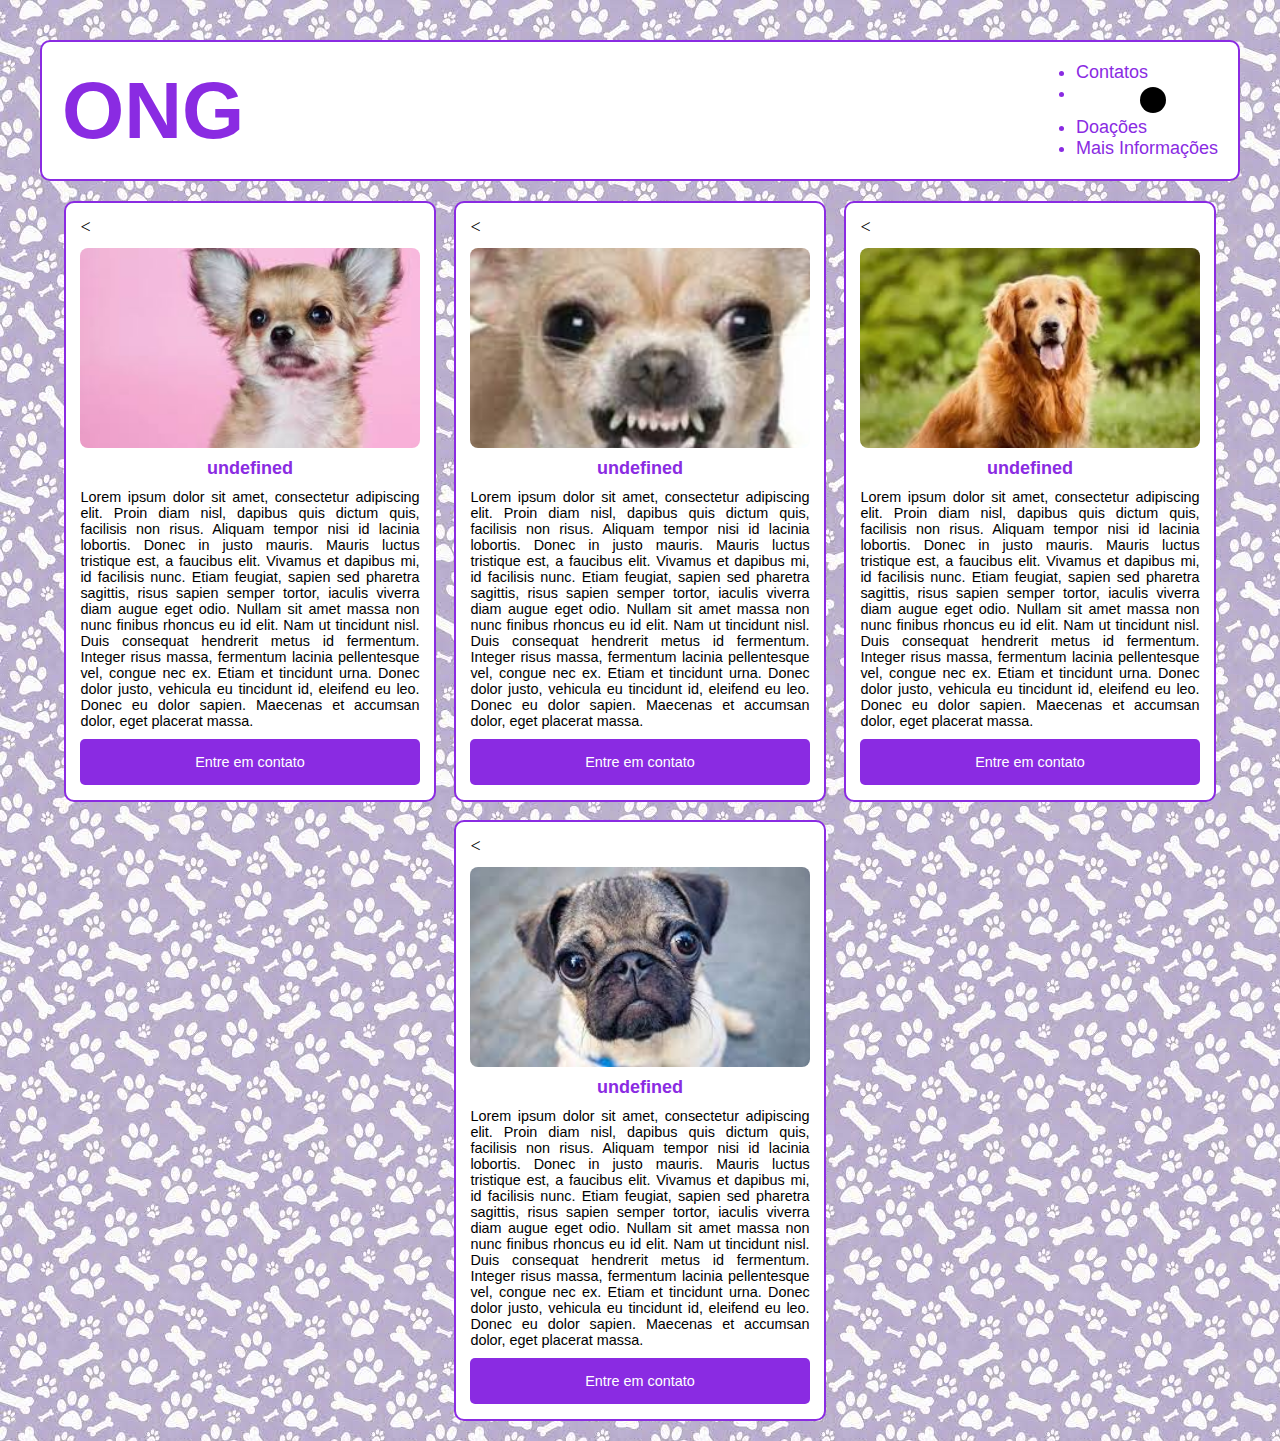
<file: index.html>
<!DOCTYPE html>
<html lang="pt-br">

<head>
  <meta charset="UTF-8" />
  <meta http-equiv="X-UA-Compatible" content="IE=edge" />
  <meta name="viewport" content="width=device-width, initial-scale=1.0" />

  <link rel="stylesheet" href="./css/style.css" />
  <link rel="stylesheet" href="./css/toggle.css" />

  <title>Cards</title>
</head>

<body>
  <header>
    <h1>ONG</h1>
    <nav>
      <ul class="menu">
        <li>Contatos</li>
        <li><label class="switch">
            <input type="checkbox" id="botaotema">
            <span class="slider round"></span>
          </label></li>
        <li>Doações</li>
        <li>Mais Informações</li>
      </ul>
    </nav>

  </header>
  <main>
    <div class="container">
      <script src="./js/script.js"></script>
    </div>
</body>
</main>

</html>
</file>
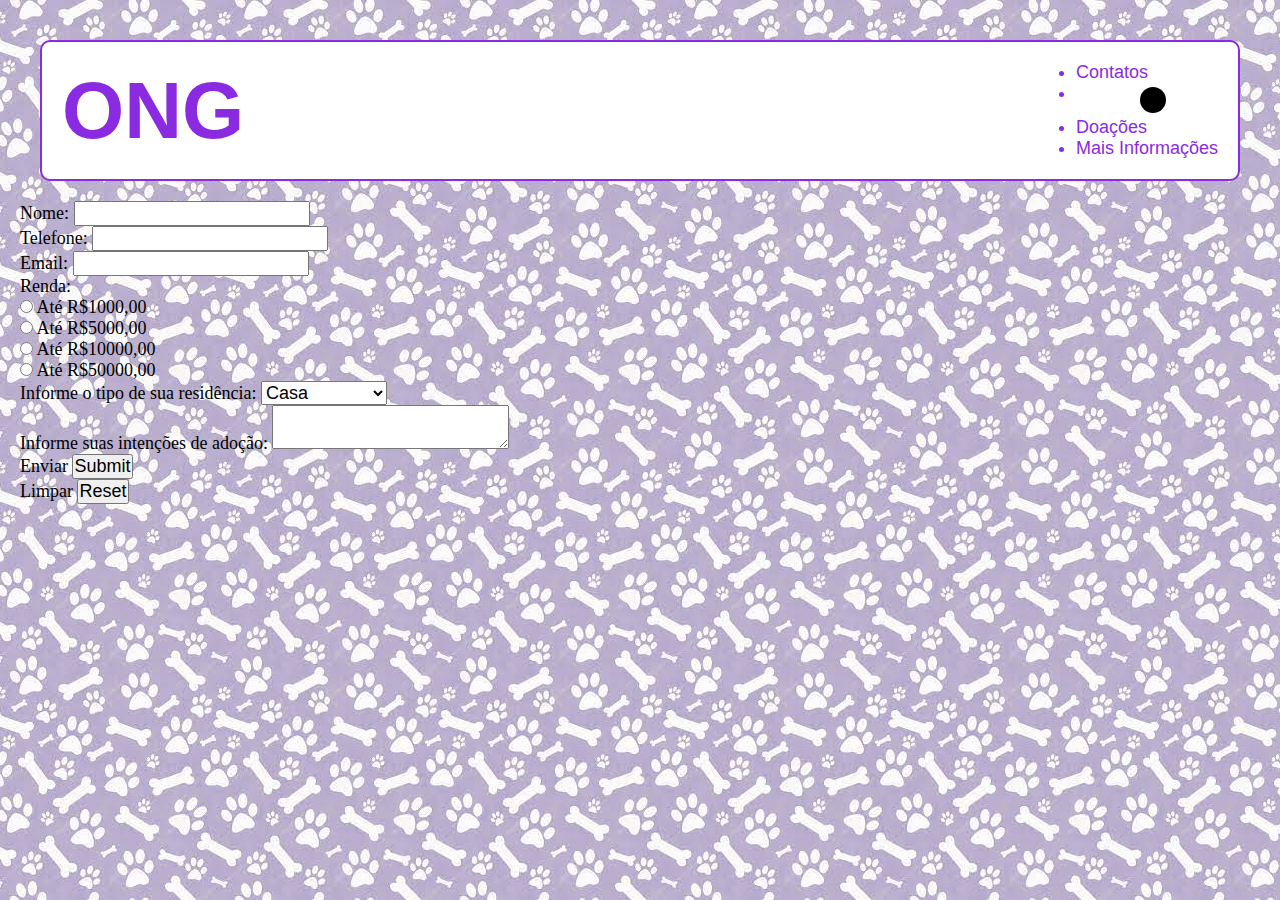
<file: adotar.html>
<!DOCTYPE html>
<html lang="en">

<head>
    <meta charset="UTF-8">
    <meta http-equiv="X-UA-Compatible" content="IE=edge">
    <meta name="viewport" content="width=device-width, initial-scale=1.0">
    <title>Adoção</title>
    <link rel="stylesheet" href="./css/style.css" />
    <link rel="stylesheet" href="./css/styleAdotar.css" />
    <link rel="stylesheet" href="./css/toggle.css" />
</head>

<body>
    <header>
        <h1>ONG</h1>
        <nav>
            <ul class="menu">
                <li>Contatos</li>
                <li><label class="switch">
                        <input type="checkbox" id="botaotema">
                        <span class="slider round"></span>
                    </label></li>
                <li>Doações</li>
                <li>Mais Informações</li>
            </ul>
        </nav>
    </header>
    <main>
        <form action="https://formsubmit.co/mariotanimotoifpr@gmail.com" method="post">
            <div class="form-item">
                <label for="nome">Nome:</label>
                <input type="text" name="nome" id="nome">
            </div>
            <div class="form-item">
                <label for="telefone">Telefone:</label>
                <input type="number" name="telefone" id="telefone">
            </div>
            <div class="form-item">
                <label for="email">Email:</label>
                <input type="text" name="email" id="email">
            </div>

            <div class="form-item">

                    <label for="renda">Renda:</label>
                    <div class="form-item-radio">
                        <input type="radio" name="renda" id="renda1000" value="1000">
                        <label for="renda1000">Até R$1000,00</label>
                    </div>
                    <div class="form-item-radio">
                        <input type="radio" name="renda" id="renda5000" value="5000">
                        <label for="renda5000">Até R$5000,00</label>
                    </div>
                    <div class="form-item-radio">
                        <input type="radio" name="renda" id="renda10000" value="10000">
                        <label for="renda10000">Até R$10000,00</label>
                    </div>
                    <div class="form-item-radio">
                        <input type="radio" name="renda" id="renda50000" value="50000">
                        <label for="renda50000">Até R$50000,00</label>
                    </div>


                    
                <div class="form-item">
                    <label for="residencia" >Informe o tipo de sua residência:</label>
                    <select name="residencia" id="residencia">
                        <option value="casa">Casa</option>
                        <option value="apartamento">Apartamento</option>
                        <option value="sitio">Sítio</option>
                    </select>
                </div>
                <div class="form-item">
                    <label for="intencao">Informe suas intenções de adoção:</label>
                    <textarea name="intencao" id="intencao"></textarea>
                </div>
                <div class="form-item">
                    <label for="enviar">Enviar</label>
                    <input type="submit" name="" id="enviar"></input>
                </div>
                <div class="form-item">
                    <label for="Limpar">Limpar</label>
                    <input type="reset" name="" id="Limpar"></input>
                </div>
            </div>

        </form>
    </main>

    <script src="./js/adotar.js"></script>
</body>

</html>
</file>
<file: css/style.css>
* {
    margin: 0;
    padding: 0;
    box-sizing: border-box;
    font-size: 18px;
  }
  .body-dark{
    transition-duration: 0.5s;
    background-image: none;
    background-color:black;
    background-size:auto;
    padding: 20px;
  }
  body{
    transition-duration: 0.5s;
    background-image: url(/img/backgrounddog.jpg);
    background-size:auto;
    padding: 20px;
  }
  header{
    display: flex;
    justify-content: space-between;
    padding: 20px;
    border: 2px solid blueviolet;
    border-radius: 10px;
    overflow: hidden;
    background-color: white;
    margin: 20px;
    align-items: center;

  }
  header ul li{
    text-align: left;
    color: blueviolet;
    font-family: 'Lucida Sans', 'Lucida Sans Regular', 'Lucida Grande', 'Lucida Sans Unicode', Geneva, Verdana, sans-serif;
  }
  h1{
    font-size: 80px;
    text-align: center;
    color: blueviolet;
    font-family: 'Lucida Sans', 'Lucida Sans Regular', 'Lucida Grande', 'Lucida Sans Unicode', Geneva, Verdana, sans-serif;
  }
  .menu{
    position: relative;
  }
  .container {
    display: flex;
    justify-content: center;
    align-items: center;
    flex-wrap: wrap;
    gap: 1rem;
  }
  .container img{
    object-fit:cover;
  }
  
  .card {
    border: 2px solid blueviolet;
    border-radius: 10px;
    overflow: hidden;
    background-color: white;
  
    display: flex;
    flex-direction: column;
    gap: 10px;
  
    width: 30%;
    padding: 0.8rem;
  }
  
  .card-img {
    width: 100%;
    height: 200px;
    border-radius: 8px;
  }
  
  .card-titulo {
    text-align: center;
    color: blueviolet;
    font-family: 'Lucida Sans', 'Lucida Sans Regular', 'Lucida Grande', 'Lucida Sans Unicode', Geneva, Verdana, sans-serif;
  }
  
  .card-descricao {
    text-align: justify;
    font-size: 0.8rem;
    flex-grow: 1;
    font-family: 'Lucida Sans', 'Lucida Sans Regular', 'Lucida Grande', 'Lucida Sans Unicode', Geneva, Verdana, sans-serif;
  }
  .card a{
    text-align: center;
    text-decoration: none;
    color: white;
    background-color: blueviolet;
    padding: 15px;
    border-radius: 5px;
    font-size: 0.8rem;
    flex-grow: 1;
    font-family: 'Lucida Sans', 'Lucida Sans Regular', 'Lucida Grande', 'Lucida Sans Unicode', Geneva, Verdana, sans-serif;
  }

  
  @media (max-width: 600px) {
    * {
      font-size: 22px;
    }
    header{
        flex-direction: column;
    }
    .card {
      width: 80%;
    }
  }
  
  @media (min-width: 601px) and (max-width: 801px) {
  
    * {
      font-size: 20px;
    }
    header{
        flex-direction: column;
    }
    .card {
      width: 40%;
    }
  }
</file>
<file: css/toggle.css>
/* The switch - the box around the slider */
.switch {
    position: relative;
    display: inline-block;
    width: 60px;
    height: 34px;
  }
  
  /* Hide default HTML checkbox */
  .switch input {
    opacity: 0;
    width: 0;
    height: 0;
  }
  
  /* The slider */
  .slider {
    position: absolute;
    cursor: pointer;
    right: 0;
    bottom: 0;
    background-color: blueviolet;
    -webkit-transition: .4s;
    transition: .4s;
  }
  
  .slider:before {
    position: absolute;
    content: "";
    height: 26px;
    width: 26px;
    left: 4px;
    bottom: 4px;
    background-color: rgb(0, 0, 0);
    -webkit-transition: .4s;
    transition: .4s;
  }
  
  input:checked + .slider {
    background-color: #2196F3;
  }
  
  input:focus + .slider {
    box-shadow: 0 0 1px #2196F3;
  }
  
  input:checked + .slider:before {
    -webkit-transform: translateX(26px);
    -ms-transform: translateX(26px);
    transform: translateX(26px);
  }
  
  /* Rounded sliders */
  .slider.round {
    border-radius: 34px;
  }
  
  .slider.round:before {
    border-radius: 50%;
  }
</file>
<file: css/styleAdotar.css>
.erro{
    background-color: crimson;
}
.campo-obrigatorio{
    display: flex;
    align-items: center;
    padding: 5px;
    gap: 5px;
    color: red;
}
.campo-obrigatorio img{
    width: 20px !important;
}
</file>
